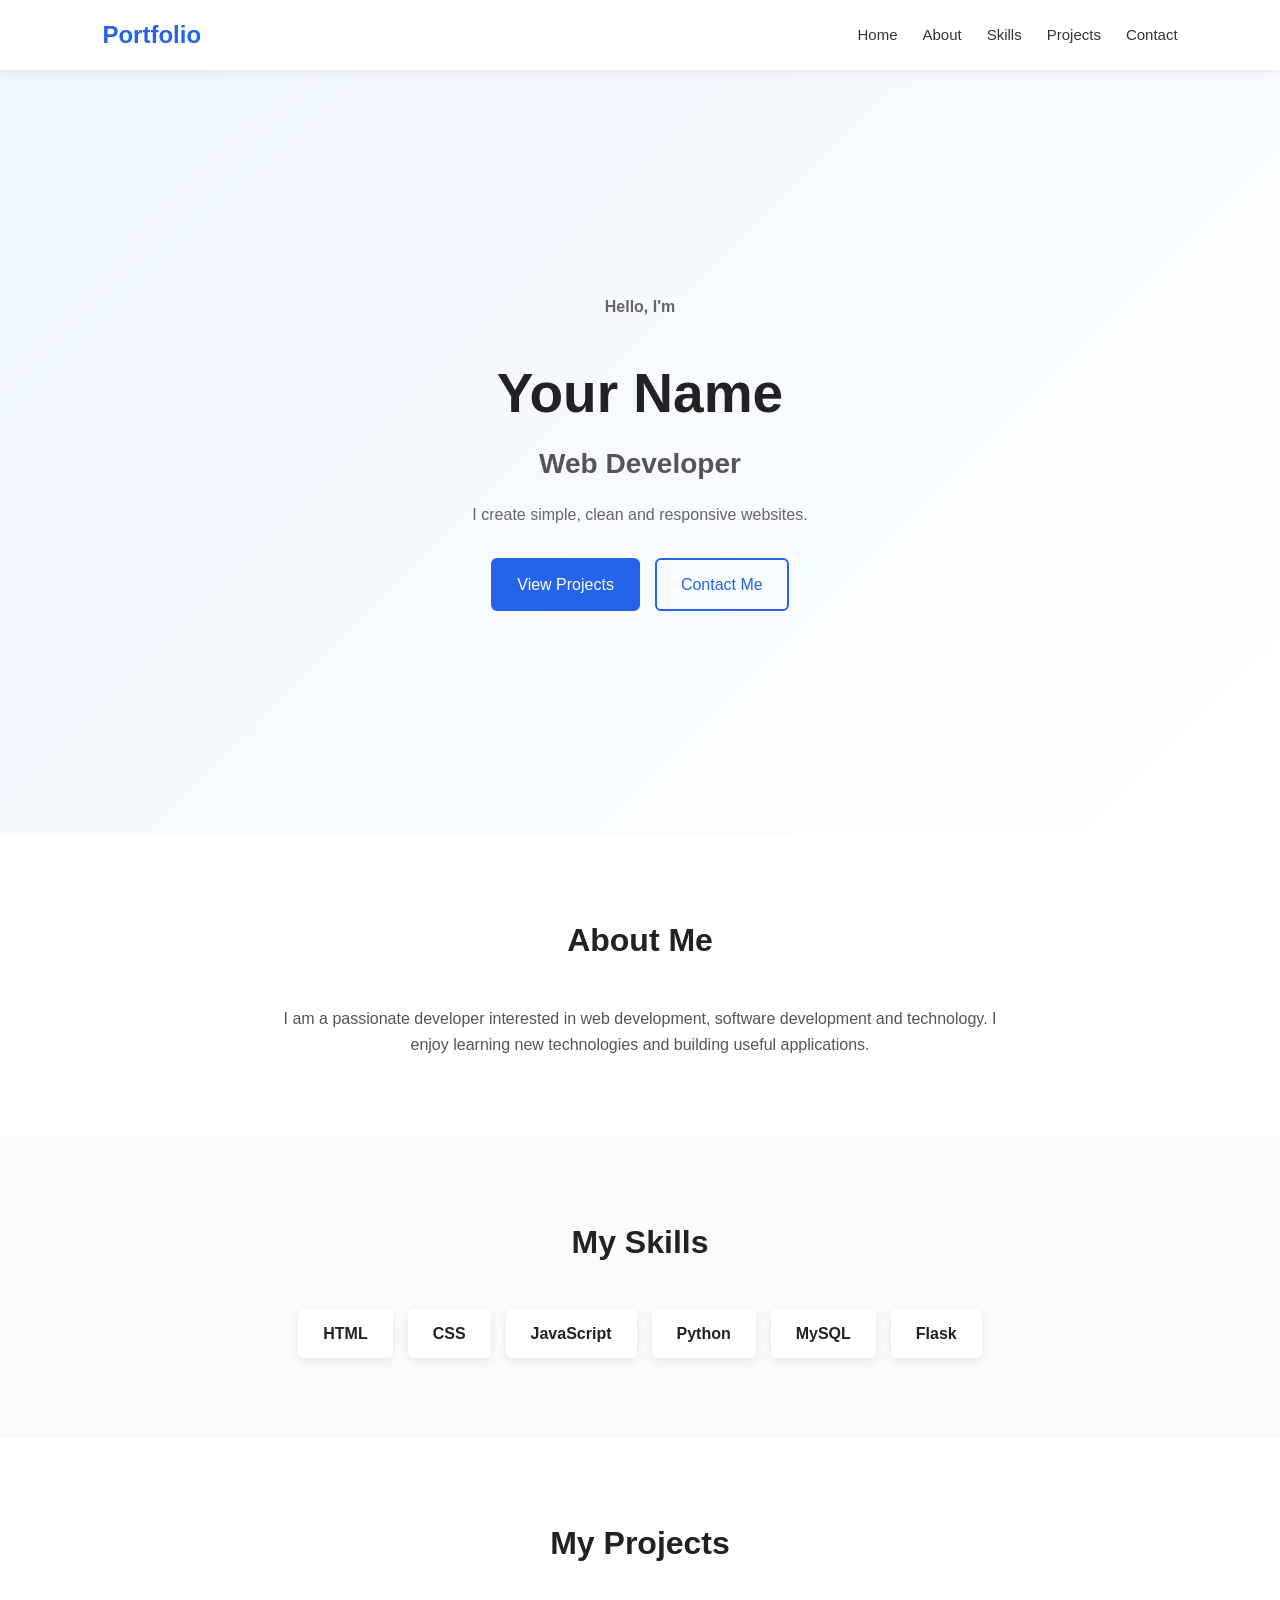
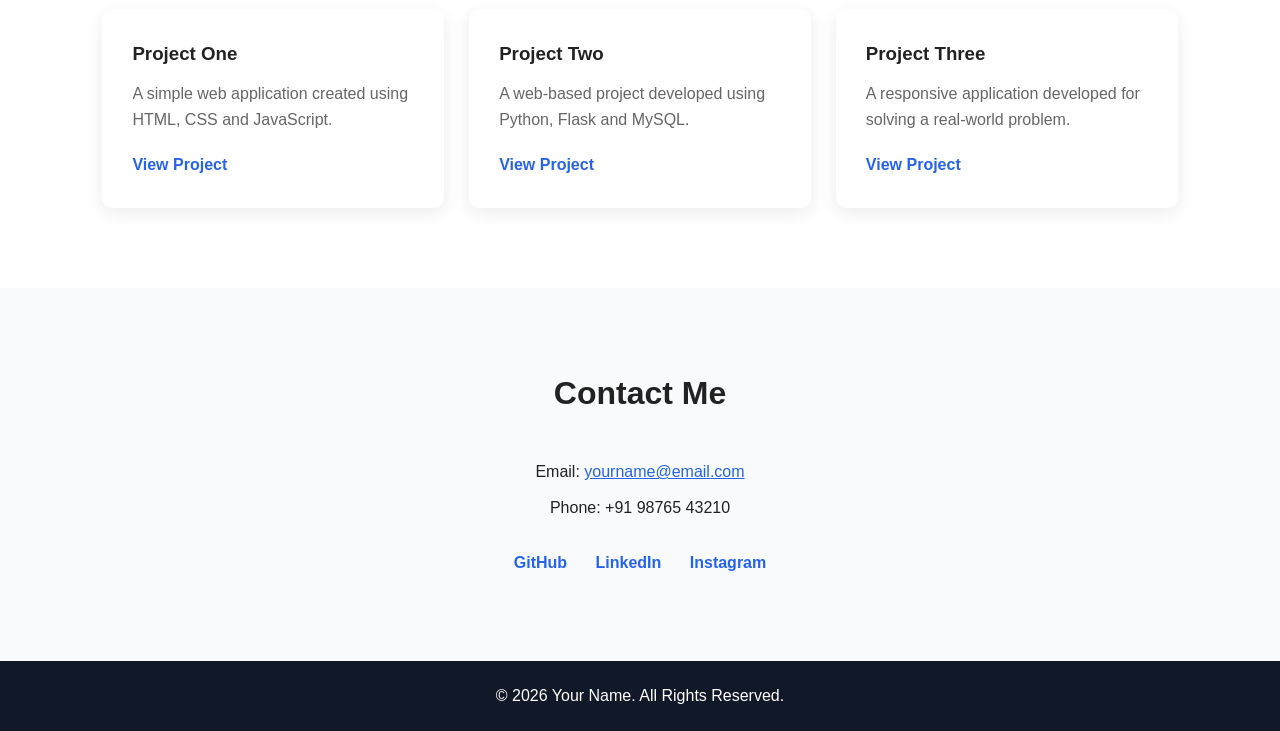
<file: index.html>
<!DOCTYPE html>
<html lang="en">
<head>
    <meta charset="UTF-8">
    <meta name="viewport" content="width=device-width, initial-scale=1.0">

    <title>Personal Portfolio</title>

    <link rel="stylesheet" href="style.css">
</head>

<body>

<!-- Navbar -->
<nav class="navbar">

    <div class="logo">Portfolio</div>

    <ul class="nav-links">
        <li><a href="#home">Home</a></li>
        <li><a href="#about">About</a></li>
        <li><a href="#skills">Skills</a></li>
        <li><a href="#projects">Projects</a></li>
        <li><a href="#contact">Contact</a></li>
    </ul>

</nav>


<!-- Home -->
<section id="home" class="hero">

    <div class="hero-content">

        <p class="hello">Hello, I'm</p>

        <h1>Your Name</h1>

        <h2>Web Developer</h2>

        <p>
            I create simple, clean and responsive websites.
        </p>

        <div class="hero-buttons">

            <a href="#projects" class="btn">
                View Projects
            </a>

            <a href="#contact" class="btn btn-outline">
                Contact Me
            </a>

        </div>

    </div>

</section>


<!-- About -->
<section id="about" class="section">

    <h2 class="section-title">About Me</h2>

    <div class="about">

        <p>
            I am a passionate developer interested in web development,
            software development and technology. I enjoy learning new
            technologies and building useful applications.
        </p>

    </div>

</section>


<!-- Skills -->
<section id="skills" class="section gray">

    <h2 class="section-title">My Skills</h2>

    <div class="skills">

        <div class="skill">HTML</div>

        <div class="skill">CSS</div>

        <div class="skill">JavaScript</div>

        <div class="skill">Python</div>

        <div class="skill">MySQL</div>

        <div class="skill">Flask</div>

    </div>

</section>


<!-- Projects -->
<section id="projects" class="section">

    <h2 class="section-title">My Projects</h2>

    <div class="projects">

        <div class="project-card">

            <h3>Project One</h3>

            <p>
                A simple web application created using
                HTML, CSS and JavaScript.
            </p>

            <a href="#" class="project-link">
                View Project
            </a>

        </div>


        <div class="project-card">

            <h3>Project Two</h3>

            <p>
                A web-based project developed using
                Python, Flask and MySQL.
            </p>

            <a href="#" class="project-link">
                View Project
            </a>

        </div>


        <div class="project-card">

            <h3>Project Three</h3>

            <p>
                A responsive application developed for
                solving a real-world problem.
            </p>

            <a href="#" class="project-link">
                View Project
            </a>

        </div>

    </div>

</section>


<!-- Contact -->
<section id="contact" class="section gray">

    <h2 class="section-title">Contact Me</h2>

    <div class="contact">

        <p>
            Email:
            <a href="mailto:yourname@email.com">
                yourname@email.com
            </a>
        </p>

        <p>
            Phone: +91 98765 43210
        </p>

        <div class="social-links">

            <a href="#" target="_blank">GitHub</a>

            <a href="#" target="_blank">LinkedIn</a>

            <a href="#" target="_blank">Instagram</a>

        </div>

    </div>

</section>


<!-- Footer -->
<footer>

    <p>
        © <span id="year"></span> Your Name.
        All Rights Reserved.
    </p>

</footer>


<script src="script.js"></script>

</body>
</html>
</file>
<file: style.css>
/* Reset */

* {
    margin: 0;
    padding: 0;
    box-sizing: border-box;
}

html {
    scroll-behavior: smooth;
}

body {
    font-family: Arial, Helvetica, sans-serif;
    background: #ffffff;
    color: #222;
    line-height: 1.6;
}


/* Navbar */

.navbar {
    width: 100%;
    height: 70px;
    display: flex;
    justify-content: space-between;
    align-items: center;

    padding: 0 8%;

    background: #ffffff;

    position: sticky;
    top: 0;

    z-index: 1000;

    box-shadow: 0 2px 10px rgba(0, 0, 0, 0.08);
}

.logo {
    font-size: 24px;
    font-weight: bold;
    color: #2563eb;
}

.nav-links {
    list-style: none;

    display: flex;

    gap: 25px;
}

.nav-links a {
    text-decoration: none;

    color: #333;

    font-size: 15px;

    transition: 0.3s;
}

.nav-links a:hover {
    color: #2563eb;
}


/* Hero */

.hero {
    min-height: 85vh;

    display: flex;

    justify-content: center;
    align-items: center;

    text-align: center;

    padding: 50px 20px;

    background:
        linear-gradient(
            135deg,
            #eff6ff,
            #ffffff
        );
}

.hero-content {
    max-width: 700px;
}

.hello {
    color: #2563eb;

    font-weight: bold;

    margin-bottom: 10px;
}

.hero h1 {
    font-size: 55px;

    margin-bottom: 5px;
}

.hero h2 {
    font-size: 28px;

    color: #555;

    margin-bottom: 15px;
}

.hero p {
    color: #666;

    margin-bottom: 30px;
}


/* Buttons */

.hero-buttons {
    display: flex;

    justify-content: center;

    gap: 15px;

    flex-wrap: wrap;
}

.btn {
    display: inline-block;

    padding: 12px 24px;

    background: #2563eb;

    color: white;

    text-decoration: none;

    border-radius: 6px;

    border: 2px solid #2563eb;

    transition: 0.3s;
}

.btn:hover {
    background: #1d4ed8;
}

.btn-outline {
    background: transparent;

    color: #2563eb;
}

.btn-outline:hover {
    background: #2563eb;

    color: white;
}


/* Sections */

.section {
    padding: 80px 8%;
}

.gray {
    background: #f8fafc;
}

.section-title {
    text-align: center;

    font-size: 32px;

    margin-bottom: 40px;
}


/* About */

.about {
    max-width: 750px;

    margin: auto;

    text-align: center;

    color: #555;
}


/* Skills */

.skills {
    display: flex;

    justify-content: center;

    flex-wrap: wrap;

    gap: 15px;

    max-width: 800px;

    margin: auto;
}

.skill {
    padding: 12px 25px;

    background: white;

    border-radius: 6px;

    box-shadow: 0 3px 10px rgba(0, 0, 0, 0.08);

    font-weight: bold;
}


/* Projects */

.projects {
    display: grid;

    grid-template-columns:
        repeat(3, 1fr);

    gap: 25px;

    max-width: 1100px;

    margin: auto;
}

.project-card {
    padding: 30px;

    border-radius: 10px;

    background: white;

    box-shadow: 0 5px 18px rgba(0, 0, 0, 0.08);

    transition: 0.3s;
}

.project-card:hover {
    transform: translateY(-6px);
}

.project-card h3 {
    margin-bottom: 12px;
}

.project-card p {
    color: #666;

    margin-bottom: 20px;
}

.project-link {
    text-decoration: none;

    color: #2563eb;

    font-weight: bold;
}


/* Contact */

.contact {
    text-align: center;
}

.contact p {
    margin: 10px 0;
}

.contact a {
    color: #2563eb;
}

.social-links {
    margin-top: 25px;
}

.social-links a {
    display: inline-block;

    margin: 5px 12px;

    text-decoration: none;

    color: #2563eb;

    font-weight: bold;
}


/* Footer */

footer {
    background: #111827;

    color: white;

    text-align: center;

    padding: 22px;
}


/* Responsive */

@media (max-width: 768px) {

    .navbar {
        flex-direction: column;

        height: auto;

        padding: 15px;
    }

    .nav-links {
        margin-top: 12px;

        gap: 15px;

        flex-wrap: wrap;

        justify-content: center;
    }

    .hero h1 {
        font-size: 40px;
    }

    .hero h2 {
        font-size: 22px;
    }

    .projects {
        grid-template-columns: 1fr;
    }

}

@media (max-width: 480px) {

    .hero h1 {
        font-size: 34px;
    }

    .section {
        padding: 60px 20px;
    }

}
</file>
